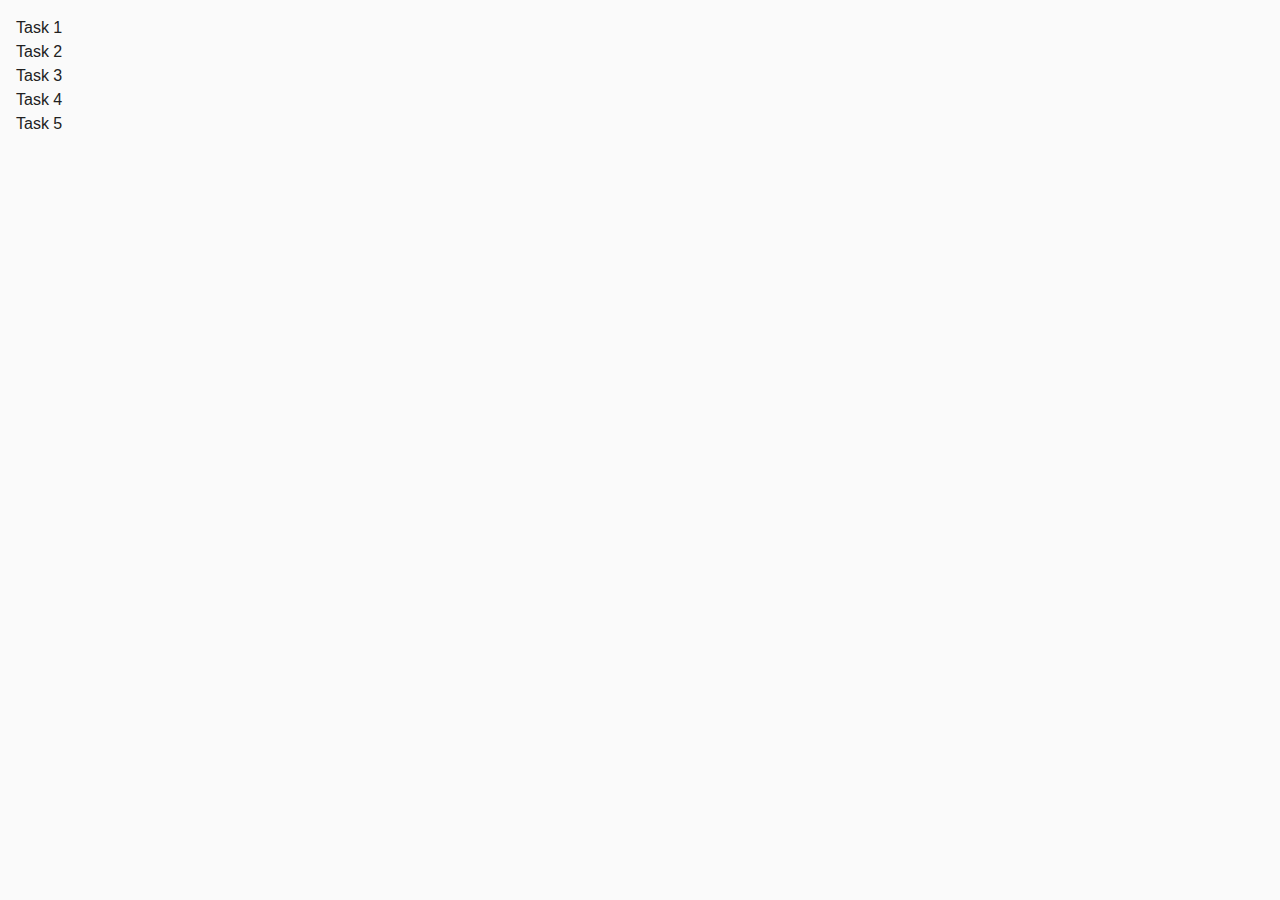
<file: index.html>
<!DOCTYPE html>
<html lang="en">
  <head>
    <meta charset="UTF-8" />
    <meta http-equiv="X-UA-Compatible" content="IE=edge" />
    <meta name="viewport" content="width=device-width, initial-scale=1.0" />
    <link
      rel="stylesheet"
      href="https://cdnjs.cloudflare.com/ajax/libs/modern-normalize/3.0.1/modern-normalize.min.css"
      integrity="sha512-q6WgHqiHlKyOqslT/lgBgodhd03Wp4BEqKeW6nNtlOY4quzyG3VoQKFrieaCeSnuVseNKRGpGeDU3qPmabCANg=="
      crossorigin="anonymous"
      referrerpolicy="no-referrer"
    />
    <title>Homework 7</title>
    <link rel="preconnect" href="https://fonts.googleapis.com" />
    <link rel="preconnect" href="https://fonts.gstatic.com" crossorigin />
    <link
      href="https://fonts.googleapis.com/css2?family=Montserrat:wght@400..600&display=swap"
      rel="stylesheet"
    />
    <link rel="stylesheet" href="./css/styles.css" />
  </head>
  <body>
    <ul>
      <li><a href="./task-1.html">Task 1</a></li>
      <li><a href="./task-2.html">Task 2</a></li>
      <li><a href="./task-3.html">Task 3</a></li>
      <li><a href="./task-4.html">Task 4</a></li>
      <li><a href="./task-5.html">Task 5</a></li>
    </ul>
  </body>
</html>
</file>
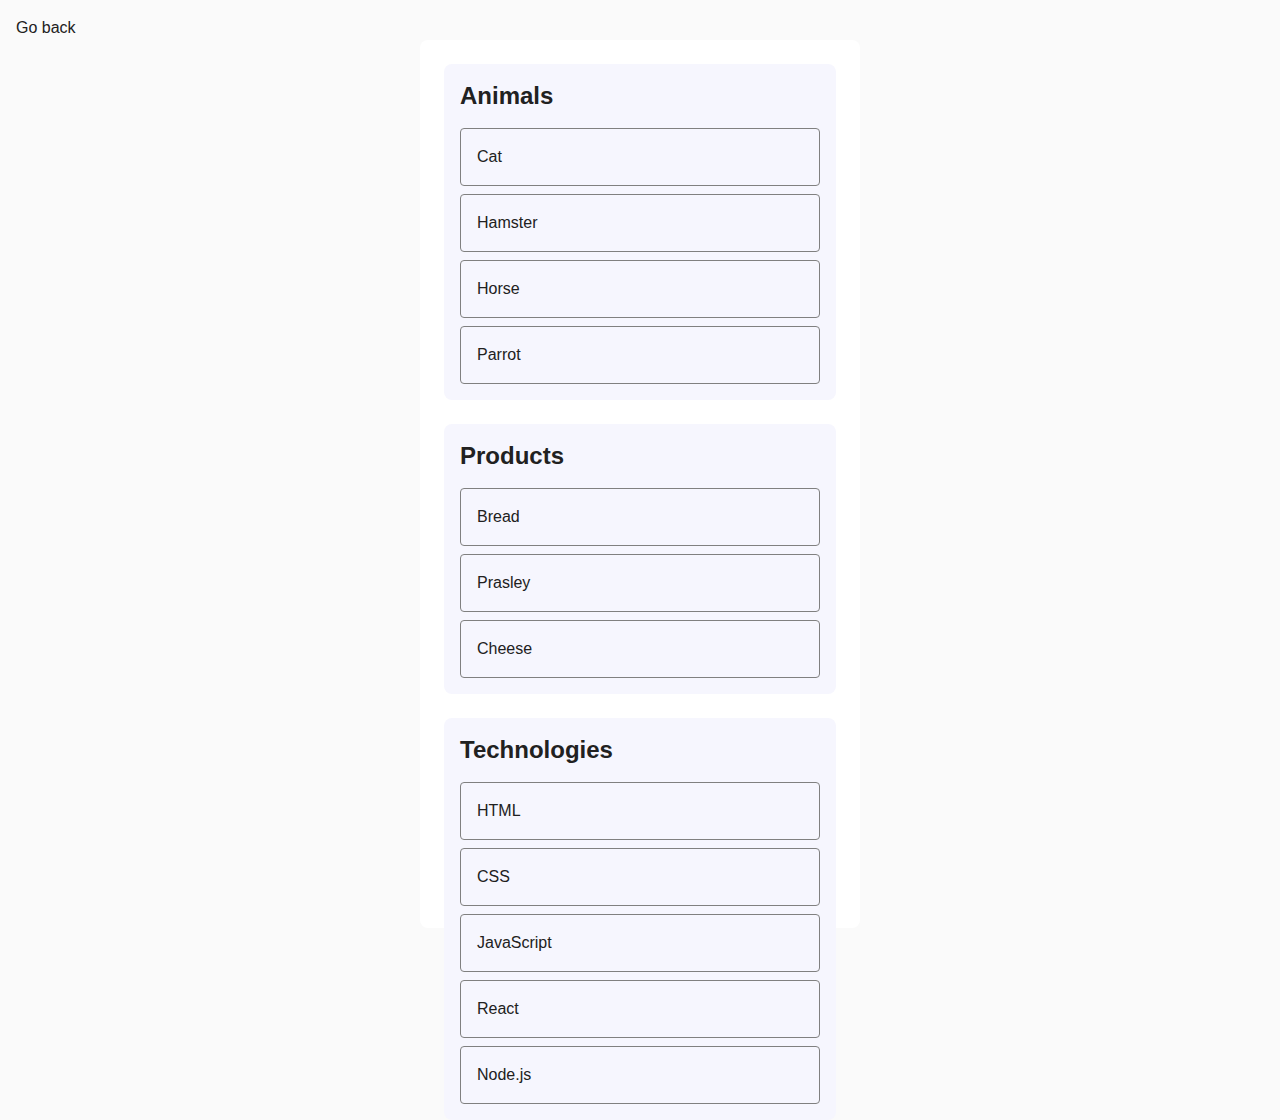
<file: task-1.html>
<!DOCTYPE html>
<html lang="en">
  <head>
    <meta charset="UTF-8" />
    <meta http-equiv="X-UA-Compatible" content="IE=edge" />
    <meta name="viewport" content="width=device-width, initial-scale=1.0" />
    <title>Task 1</title>
    <link rel="stylesheet" href="./css/styles.css" />
  </head>
  <body>
    <p><a href="./index.html">Go back</a></p>

    <div class="container task1">
      <ul id="categories">
        <li class="item">
          <h2>Animals</h2>
          <ul>
            <li>Cat</li>
            <li>Hamster</li>
            <li>Horse</li>
            <li>Parrot</li>
          </ul>
        </li>
        <li class="item">
          <h2>Products</h2>
          <ul>
            <li>Bread</li>
            <li>Prasley</li>
            <li>Cheese</li>
          </ul>
        </li>
        <li class="item">
          <h2>Technologies</h2>
          <ul>
            <li>HTML</li>
            <li>CSS</li>
            <li>JavaScript</li>
            <li>React</li>
            <li>Node.js</li>
          </ul>
        </li>
      </ul>
    </div>

    <script src="./js/task-1.js" type="module"></script>
  </body>
</html>
</file>
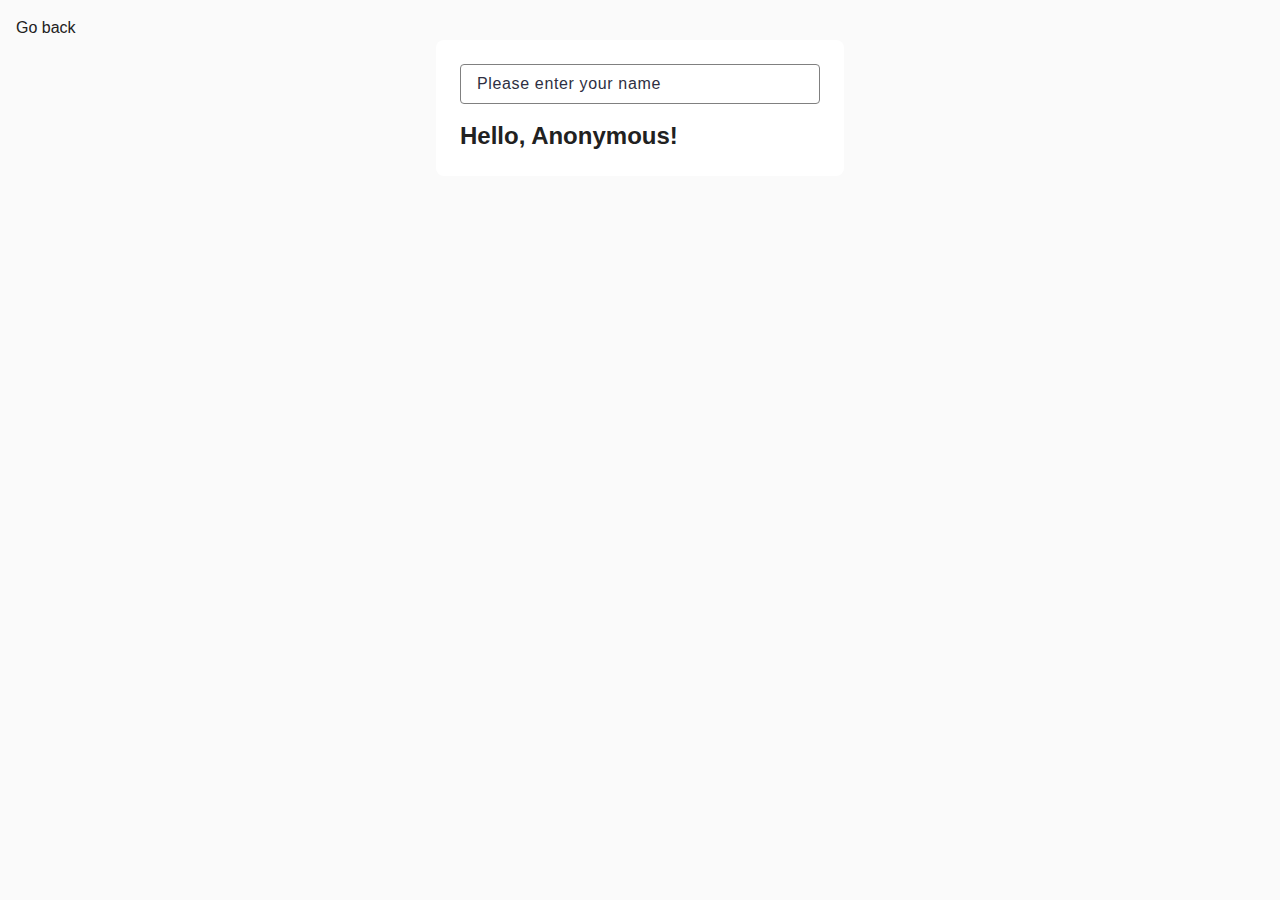
<file: task-3.html>
<!DOCTYPE html>
<html lang="en">
  <head>
    <meta charset="UTF-8" />
    <meta http-equiv="X-UA-Compatible" content="IE=edge" />
    <meta name="viewport" content="width=device-width, initial-scale=1.0" />
    <title>Task 3</title>
    <link rel="stylesheet" href="./css/styles.css" />
  </head>
  <body>
    <p><a href="./index.html">Go back</a></p>

    <div class="container task3">
      <input type="text" id="name-input" placeholder="Please enter your name" />
      <h1>Hello, <span id="name-output">Anonymous</span>!</h1>
    </div>

    <script src="./js/task-3.js" type="module"></script>
  </body>
</html>
</file>
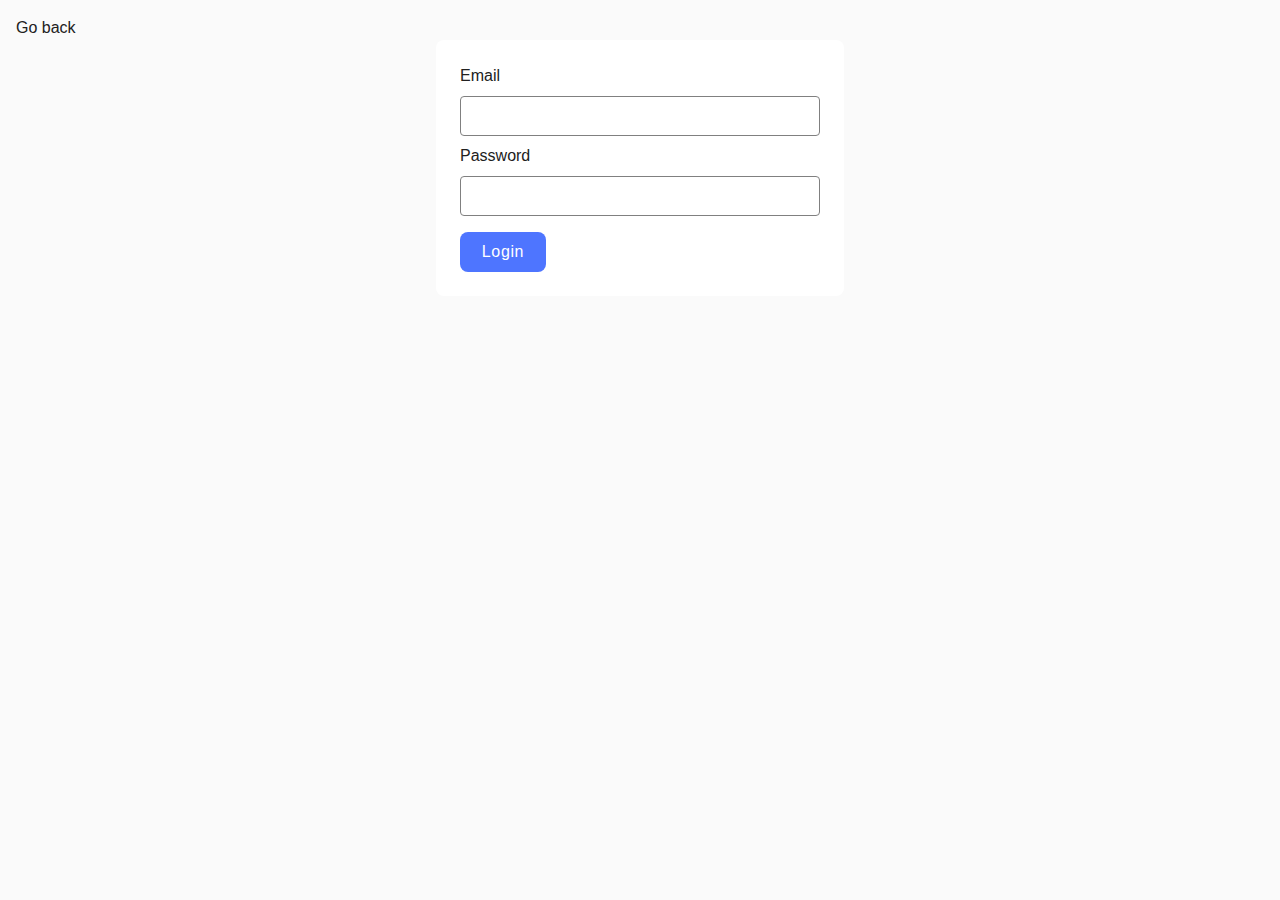
<file: task-4.html>
<!DOCTYPE html>
<html lang="en">
  <head>
    <meta charset="UTF-8" />
    <meta http-equiv="X-UA-Compatible" content="IE=edge" />
    <meta name="viewport" content="width=device-width, initial-scale=1.0" />
    <title>Task 4</title>
    <link rel="stylesheet" href="./css/styles.css" />
  </head>
  <body>
    <p><a href="./index.html">Go back</a></p>

    <div class="container task4">
      <form class="login-form">
        <label>
          Email
          <input type="email" name="email" />
        </label>
        <label>
          Password
          <input type="password" name="password" />
        </label>
        <button type="submit">Login</button>
      </form>
    </div>

    <script src="./js/task-4.js" type="module"></script>
  </body>
</html>
</file>
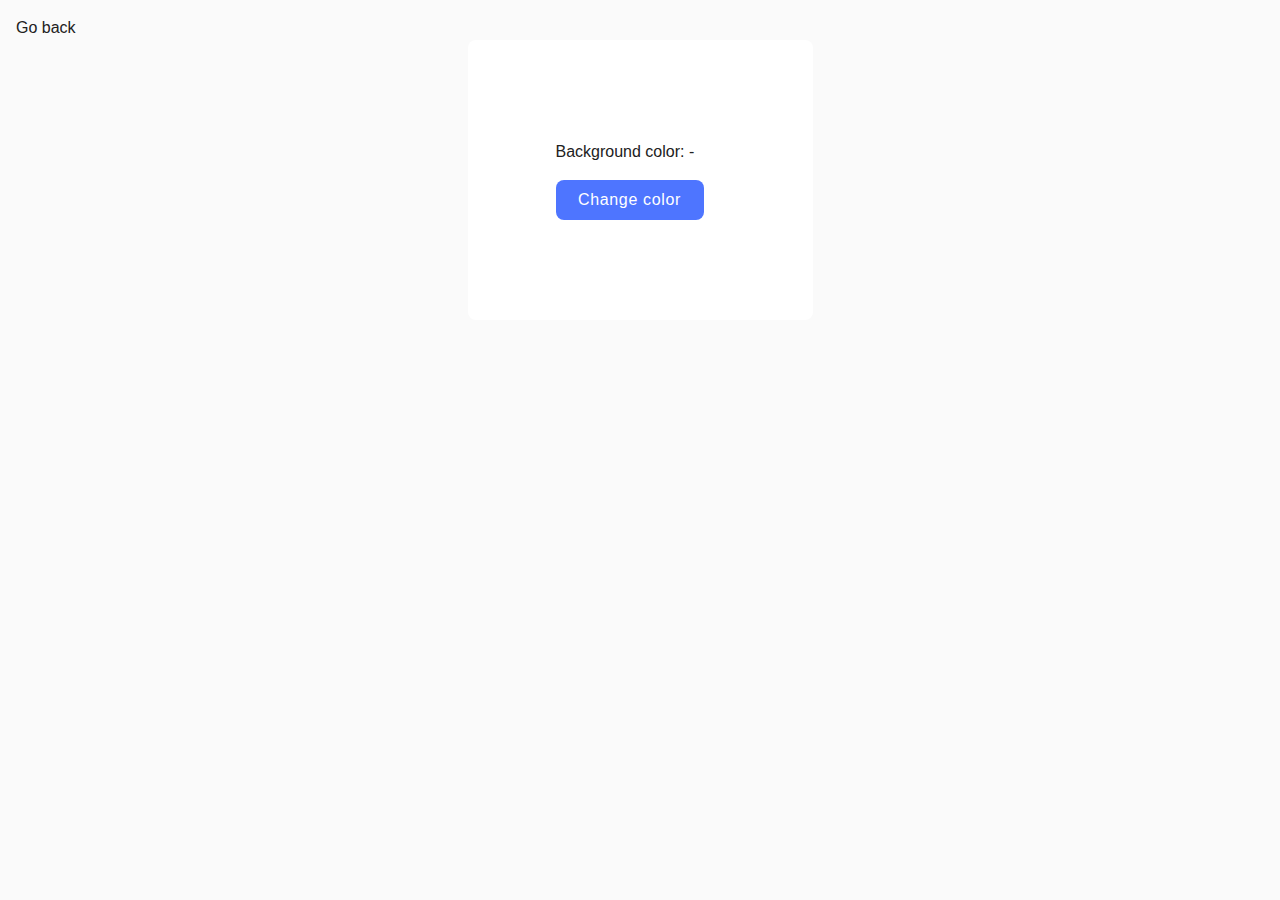
<file: task-5.html>
<!DOCTYPE html>
<html lang="en">
  <head>
    <meta charset="UTF-8" />
    <meta http-equiv="X-UA-Compatible" content="IE=edge" />
    <meta name="viewport" content="width=device-width, initial-scale=1.0" />
    <title>Task 5</title>
    <link rel="stylesheet" href="./css/styles.css" />
  </head>
  <body>
    <p><a href="./index.html">Go back</a></p>

    <div class="container widget">
      <p>Background color: <span class="color">-</span></p>
      <button type="button" class="change-color">Change color</button>
    </div>

    <script src="./js/task-5.js" type="module"></script>
  </body>
</html>
</file>
<file: css/styles.css>
@import url("./reset.css");
@import url("./container.css");
@import url("./common.css");

/* Sections style */
@import url("./task-1.css");
@import url("./task-2.css");
@import url("./task-3.css");
@import url("./task-4.css");
@import url("./task-5.css");
</file>
